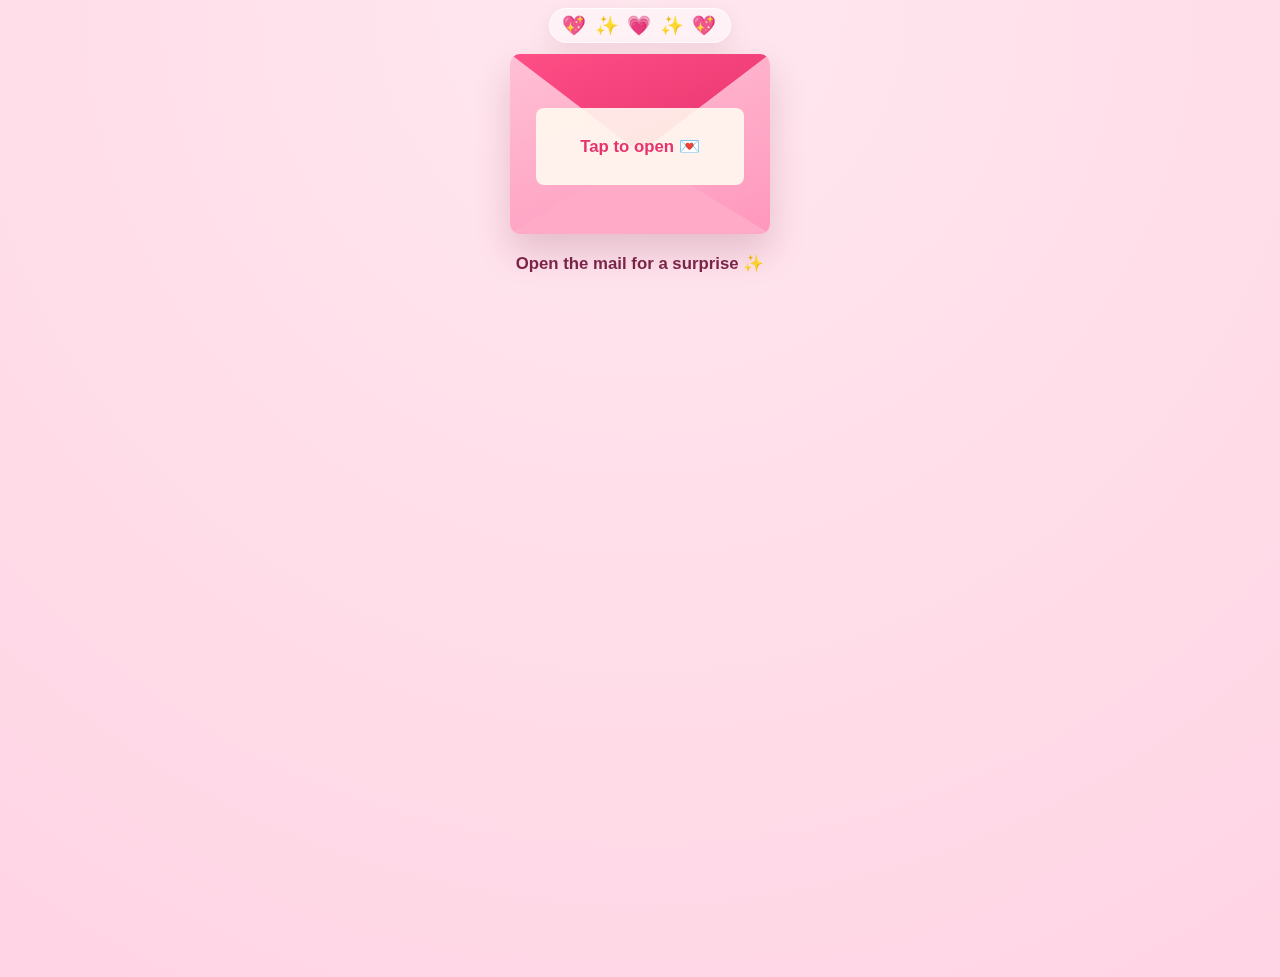
<file: index.html>
<!DOCTYPE html>
<html lang="en">
<head>
  <meta charset="UTF-8" />
  <meta name="viewport" content="width=device-width, initial-scale=1.0" />
  <title>Ezir vday</title>
  <link rel="stylesheet" href="styles.css" />
</head>
<body>
  <canvas id="confetti-canvas" aria-hidden="true"></canvas>

  <main class="scene">
    <section class="envelope-stage" id="envelopeStage">
      <button class="envelope" id="envelope" aria-label="Open valentine mail">
        <span class="flap"></span>
        <span class="letter-preview">Tap to open 💌</span>
      </button>
      <p class="hint">Open the mail for a surprise ✨</p>
    </section>

    <section class="flower-stage hidden" id="flowerStage">
      <h1>Happy Valentine’s Day ❤️</h1>
      <div class="bouquet" aria-hidden="true">
        <span class="flower f1">🌹</span>
        <span class="flower f2">🌺</span>
        <span class="flower f3">🌸</span>
        <span class="flower f4">🌷</span>
        <span class="flower f5">🌼</span>
        <span class="flower f6">🌹</span>
        <span class="flower f7">🌸</span>
        <span class="flower f8">🌺</span>

        <article class="letter-card">
          <h2>For You</h2>
          <p>
            Hi :) Thank you for always being there for me. This is just a small appreciation for how much I truly cherish you. I’m really proud of you and everything you’ve been through, kaya mo ’yan, laban lang. Good luck always!

I hope we get to create even more beautiful memories together, hehehe <3
(Sorry kung late hehe) – Ezer
          </p>
        </article>

        <span class="wrap">🎀</span>
      </div>
    </section>
  </main>

  <script src="script.js"></script>
</body>
</html>
</file>
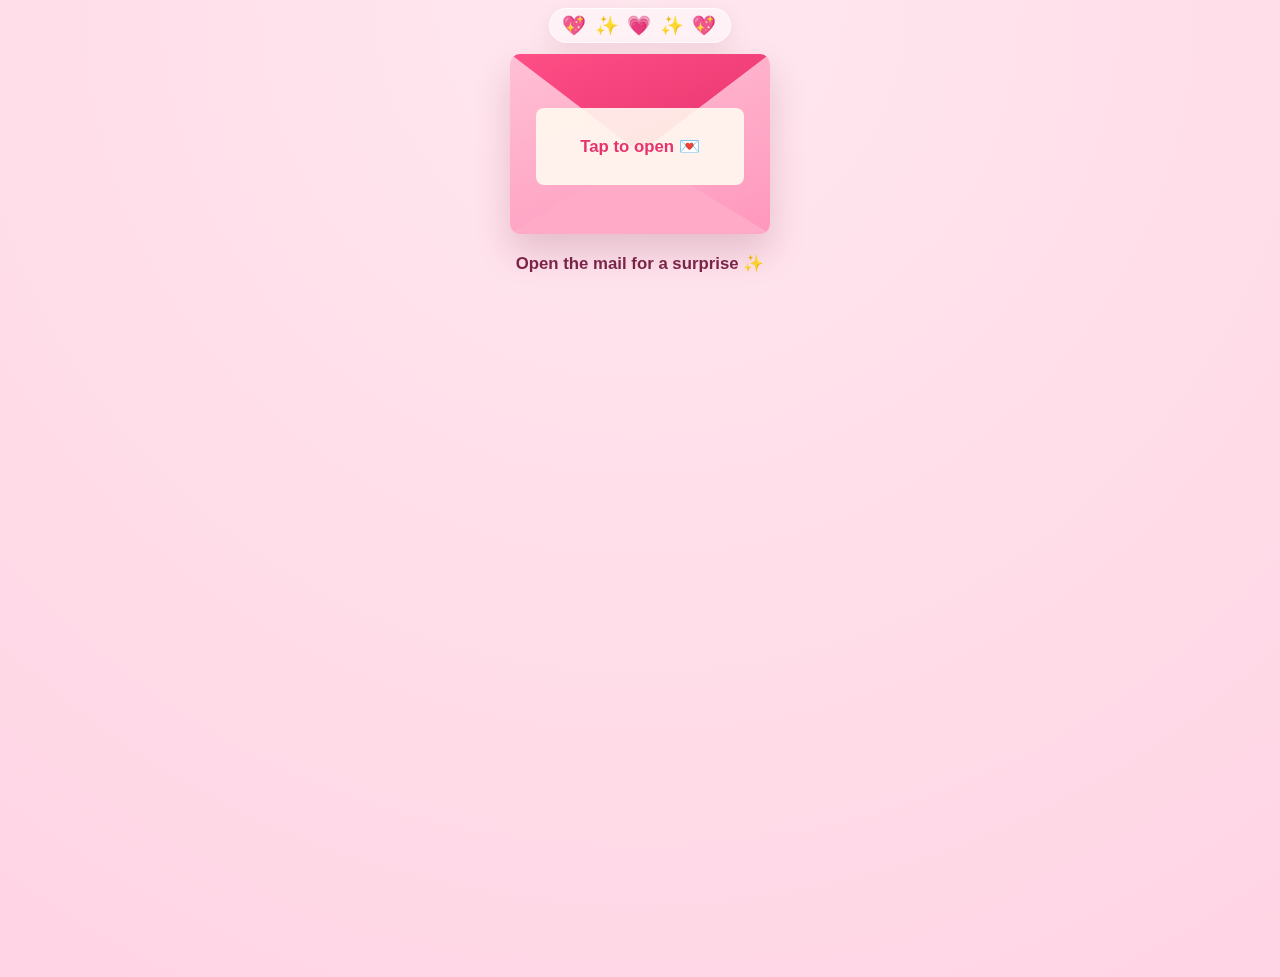
<file: Valentines.html>
<!DOCTYPE html>
<html lang="en">
<head>
  <meta charset="UTF-8" />
  <meta name="viewport" content="width=device-width, initial-scale=1.0" />
  <title>My Valentine Mail</title>
  <link rel="stylesheet" href="styles.css" />
</head>
<body>
  <canvas id="confetti-canvas" aria-hidden="true"></canvas>

  <main class="scene">
    <section class="envelope-stage" id="envelopeStage">
      <button class="envelope" id="envelope" aria-label="Open valentine mail">
        <span class="flap"></span>
        <span class="letter-preview">Tap to open 💌</span>
      </button>
      <p class="hint">Open the mail for a surprise ✨</p>
    </section>

    <section class="flower-stage hidden" id="flowerStage">
      <h1>Happy Valentine’s Day ❤️</h1>
      <div class="bouquet" aria-hidden="true">
        <span class="flower f1">🌹</span>
        <span class="flower f2">🌺</span>
        <span class="flower f3">🌸</span>
        <span class="flower f4">🌷</span>
        <span class="flower f5">🌼</span>
        <span class="flower f6">🌹</span>
        <span class="flower f7">🌸</span>
        <span class="flower f8">🌺</span>

        <article class="letter-card">
          <h2>For You 💘</h2>
          <p>
            You make every day bloom brighter. Thank you for filling my life with love,
            laughter, and beautiful moments.
          </p>
        </article>

        <span class="wrap">🎀</span>
      </div>
    </section>
  </main>

  <script src="script.js"></script>
</body>
</html>
</file>
<file: styles.css>
:root {
  --bg-1: #ffe8ef;
  --bg-2: #ffd4e4;
  --pink: #ff4f87;
  --deep-pink: #e6326d;
  --paper: #fffaf0;
  --text: #7b2548;
}

* {
  box-sizing: border-box;
}

body {
  margin: 0;
  min-height: 100vh;
  display: grid;
  place-items: center;
  font-family: "Segoe UI", Tahoma, Geneva, Verdana, sans-serif;
  background: radial-gradient(circle at top, var(--bg-1), var(--bg-2));
  color: var(--text);
  overflow-x: hidden;
}

#confetti-canvas {
  position: fixed;
  inset: 0;
  width: 100%;
  height: 100%;
  pointer-events: none;
  z-index: 5;
}

.scene {
  width: min(94vw, 820px);
  padding: 0.5rem 0.6rem 1.4rem;
  text-align: center;
  position: relative;
  z-index: 10;
}

.scene::before {
  content: "💖  ✨  💗  ✨  💖";
  display: block;
  margin: 0 auto 0.7rem;
  width: fit-content;
  padding: 0.3rem 0.8rem;
  font-size: clamp(1rem, 3.8vw, 1.2rem);
  letter-spacing: 0.08em;
  border-radius: 999px;
  background: rgba(255, 255, 255, 0.45);
  border: 1px solid rgba(255, 255, 255, 0.75);
  box-shadow: 0 8px 22px rgba(123, 37, 72, 0.1);
}

.envelope-stage,
.flower-stage {
  transition: opacity 500ms ease, transform 500ms ease;
}

.envelope {
  position: relative;
  width: min(74vw, 260px);
  aspect-ratio: 26 / 18;
  border: none;
  cursor: pointer;
  background: linear-gradient(160deg, #ffc0d5, #ff97bc);
  border-radius: 10px;
  box-shadow: 0 18px 36px rgba(123, 37, 72, 0.2);
  overflow: hidden;
  transform: translateZ(0);
  touch-action: manipulation;
}

.envelope::before {
  content: "";
  position: absolute;
  inset: 0;
  border-radius: 10px;
  clip-path: polygon(0 100%, 50% 56%, 100% 100%);
  background: #ffabc8;
}

.flap {
  position: absolute;
  top: 0;
  left: 0;
  width: 100%;
  height: 55%;
  clip-path: polygon(0 0, 50% 100%, 100% 0);
  background: linear-gradient(160deg, var(--pink), var(--deep-pink));
  transform-origin: top;
  transition: transform 650ms ease;
}

.letter-preview {
  position: absolute;
  left: 10%;
  right: 10%;
  top: 30%;
  display: inline-grid;
  place-items: center;
  min-height: 43%;
  border-radius: 8px;
  background: rgba(255, 250, 240, 0.9);
  color: var(--deep-pink);
  font-weight: 700;
  font-size: clamp(0.9rem, 3.8vw, 1.05rem);
}

.hint {
  margin-top: 1rem;
  font-weight: 600;
  font-size: clamp(0.95rem, 3.5vw, 1.05rem);
}

.envelope.open .flap {
  transform: rotateX(180deg);
}

.hidden {
  opacity: 0;
  transform: translateY(18px) scale(0.98);
  pointer-events: none;
}

.flower-stage {
  max-width: 720px;
  margin-inline: auto;
}

h1 {
  margin: 0.2rem 0 0.8rem;
  font-size: clamp(1.7rem, 7.2vw, 3rem);
}

.bouquet {
  width: min(92vw, 540px);
  margin: 0 auto;
  position: relative;
  aspect-ratio: 1 / 1.1;
  background: rgba(255, 255, 255, 0.35);
  border: 2px solid rgba(255, 255, 255, 0.75);
  border-radius: 40% 40% 46% 46% / 40% 40% 58% 58%;
  box-shadow: 0 16px 36px rgba(123, 37, 72, 0.15);
  overflow: hidden;
}

.flower {
  position: absolute;
  font-size: clamp(1.7rem, 8.2vw, 3rem);
  filter: drop-shadow(0 4px 5px rgba(123, 37, 72, 0.2));
}

.f1 { top: 6%; left: 18%; }
.f2 { top: 4%; left: 39%; }
.f3 { top: 9%; right: 16%; }
.f4 { top: 25%; left: 8%; }
.f5 { top: 24%; right: 9%; }
.f6 { top: 38%; left: 20%; }
.f7 { top: 38%; right: 22%; }
.f8 { top: 17%; left: 60%; }

.letter-card {
  position: absolute;
  left: 50%;
  top: 51%;
  width: min(76%, 360px);
  transform: translate(-50%, -50%);
  background: rgba(255, 250, 240, 0.95);
  border-radius: 14px;
  padding: 1rem 1rem 1.1rem;
  border: 2px solid rgba(230, 50, 109, 0.25);
  box-shadow: 0 10px 24px rgba(123, 37, 72, 0.18);
  z-index: 3;
}

.letter-card h2 {
  margin: 0.2rem 0 0.45rem;
  color: var(--deep-pink);
  font-size: clamp(1.05rem, 4.2vw, 1.4rem);
}

.letter-card p {
  margin: 0;
  line-height: 1.45;
  font-size: clamp(0.88rem, 3.3vw, 1.1rem);
}

.wrap {
  position: absolute;
  left: 50%;
  bottom: 6%;
  transform: translateX(-50%);
  font-size: clamp(2rem, 8.5vw, 3rem);
}

@media (max-width: 600px) {
  .scene {
    padding-top: 0.5rem;
  }

  .scene::before {
    margin-bottom: 0.45rem;
    font-size: 1rem;
    padding: 0.24rem 0.65rem;
  }

  .bouquet {
    aspect-ratio: 1 / 1.18;
  }

  .letter-card {
    top: 53%;
    width: 80%;
    padding: 0.85rem 0.85rem 1rem;
  }

  .f1 { top: 4%; left: 14%; }
  .f2 { top: 2%; left: 36%; }
  .f3 { top: 6%; right: 13%; }
  .f4 { top: 20%; left: 3%; }
  .f5 { top: 20%; right: 4%; }
  .f6 { top: 34%; left: 13%; }
  .f7 { top: 35%; right: 15%; }
  .f8 { top: 12%; left: 59%; }

  .wrap {
    bottom: 5%;
  }
}
</file>
